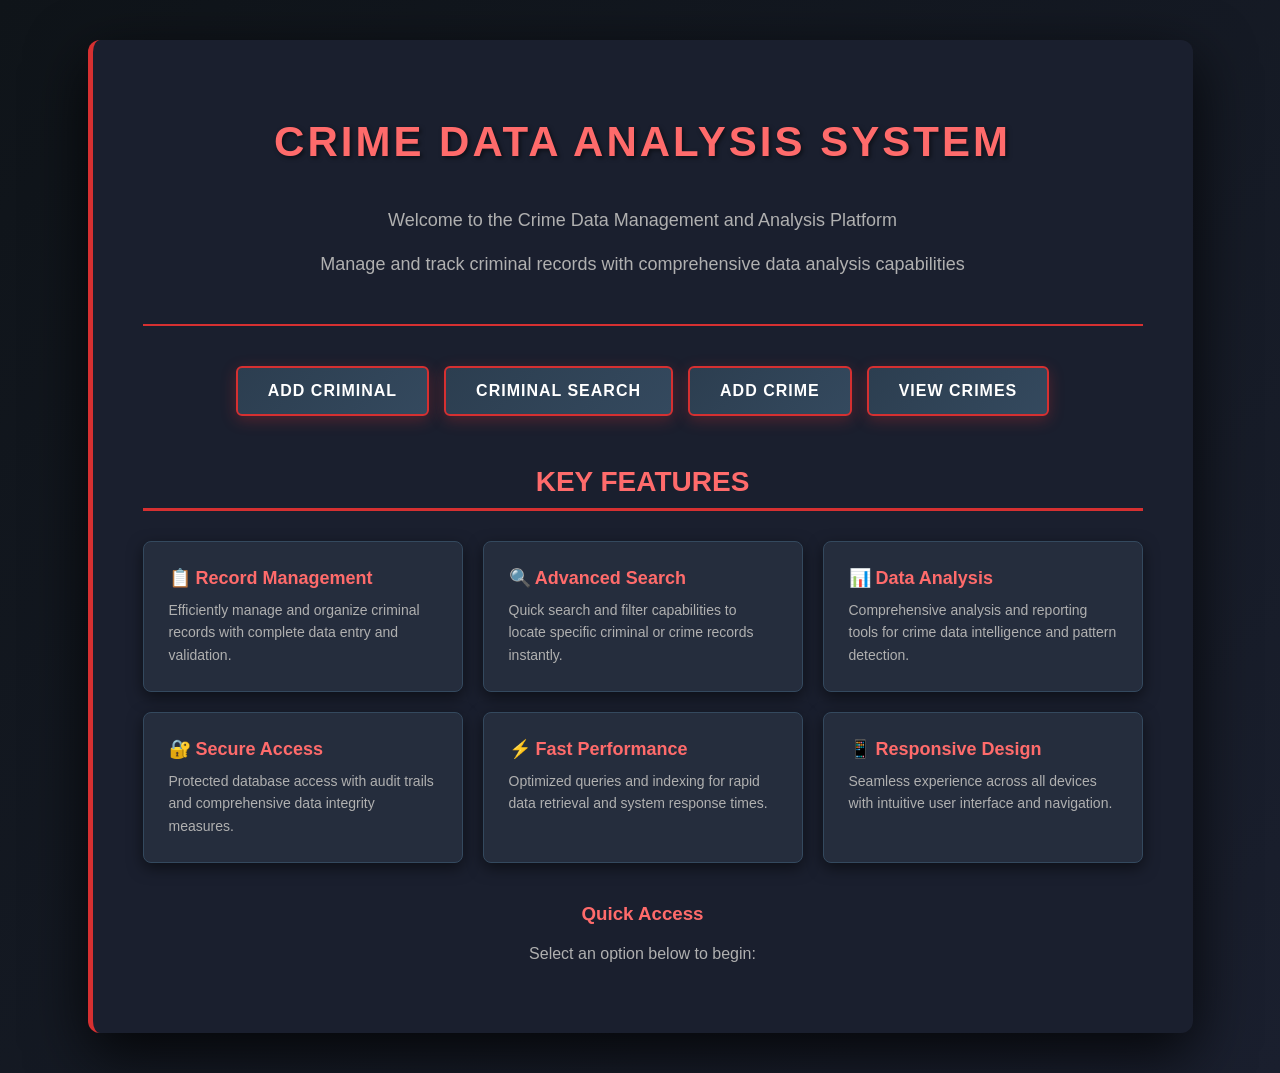
<file: templates/index.html>
<!DOCTYPE html>
<html>
<head>
<title>Crime Data Analysis System</title>
<link rel="stylesheet" href="/static/style.css">
<style>
    .welcome-section {
        text-align: center;
        margin-bottom: 40px;
        padding-bottom: 30px;
        border-bottom: 2px solid #d63031;
    }

    .welcome-section p {
        font-size: 18px;
        color: #b0b0b0;
        line-height: 1.6;
        margin: 15px 0;
    }

    .stats-container {
        display: grid;
        grid-template-columns: repeat(auto-fit, minmax(200px, 1fr));
        gap: 20px;
        margin: 40px 0;
    }

    .stat-card {
        background: #252d3d;
        border-left: 4px solid #d63031;
        padding: 25px;
        border-radius: 8px;
        text-align: center;
        box-shadow: 0 5px 15px rgba(0, 0, 0, 0.5);
        transition: all 0.3s ease;
    }

    .stat-card:hover {
        transform: translateY(-5px);
        box-shadow: 0 8px 25px rgba(214, 48, 49, 0.3);
    }

    .stat-number {
        font-size: 36px;
        color: #ff6b6b;
        font-weight: bold;
        margin: 10px 0;
    }

    .stat-label {
        color: #b0b0b0;
        font-size: 14px;
        text-transform: uppercase;
        letter-spacing: 1px;
    }

    .features-section {
        margin-top: 50px;
    }

    .features-section h2 {
        text-align: center;
        margin-bottom: 30px;
    }

    .feature-grid {
        display: grid;
        grid-template-columns: repeat(auto-fit, minmax(250px, 1fr));
        gap: 20px;
        margin-top: 20px;
    }

    .feature-card {
        background: #252d3d;
        padding: 25px;
        border-radius: 8px;
        border: 1px solid #34495e;
        box-shadow: 0 5px 15px rgba(0, 0, 0, 0.5);
        transition: all 0.3s ease;
    }

    .feature-card:hover {
        border-color: #d63031;
        box-shadow: 0 8px 25px rgba(214, 48, 49, 0.3);
    }

    .feature-title {
        color: #ff6b6b;
        font-size: 18px;
        font-weight: 600;
        margin-bottom: 10px;
    }

    .feature-desc {
        color: #b0b0b0;
        font-size: 14px;
        line-height: 1.6;
    }

    .quick-access {
        margin-top: 40px;
        text-align: center;
    }

    .quick-access h3 {
        color: #ff6b6b;
        margin-bottom: 20px;
    }
</style>
</head>
<body>

<div class="container">

<h1>CRIME DATA ANALYSIS SYSTEM</h1>

<div class="welcome-section">
    <p>Welcome to the Crime Data Management and Analysis Platform</p>
    <p>Manage and track criminal records with comprehensive data analysis capabilities</p>
</div>

<div class="nav">
    <a href="/criminal">Add Criminal</a>
    <a href="/criminals">Criminal Search</a>
    <a href="/crime">Add Crime</a>
    <a href="/crimes">View Crimes</a>
</div>


<div class="features-section">
    <h2>KEY FEATURES</h2>
    <div class="feature-grid">
        <div class="feature-card">
            <div class="feature-title">📋 Record Management</div>
            <div class="feature-desc">Efficiently manage and organize criminal records with complete data entry and validation.</div>
        </div>
        <div class="feature-card">
            <div class="feature-title">🔍 Advanced Search</div>
            <div class="feature-desc">Quick search and filter capabilities to locate specific criminal or crime records instantly.</div>
        </div>
        <div class="feature-card">
            <div class="feature-title">📊 Data Analysis</div>
            <div class="feature-desc">Comprehensive analysis and reporting tools for crime data intelligence and pattern detection.</div>
        </div>
        <div class="feature-card">
            <div class="feature-title">🔐 Secure Access</div>
            <div class="feature-desc">Protected database access with audit trails and comprehensive data integrity measures.</div>
        </div>
        <div class="feature-card">
            <div class="feature-title">⚡ Fast Performance</div>
            <div class="feature-desc">Optimized queries and indexing for rapid data retrieval and system response times.</div>
        </div>
        <div class="feature-card">
            <div class="feature-title">📱 Responsive Design</div>
            <div class="feature-desc">Seamless experience across all devices with intuitive user interface and navigation.</div>
        </div>
    </div>
</div>

<div class="quick-access">
    <h3>Quick Access</h3>
    <p style="color: #b0b0b0; margin-bottom: 20px;">Select an option below to begin:</p>
</div>

</div>
</body>
</html>
</file>
<file: static/style.css>
/* ==========================
   CRIME DATA ANALYSIS SYSTEM
   ========================== */

body {
    font-family: 'Segoe UI', Tahoma, Geneva, Verdana, sans-serif;
    background: linear-gradient(135deg, #0f1419 0%, #1a1f2e 100%);
    color: #e0e0e0;
    margin: 0;
    padding: 40px 20px;
    min-height: 100vh;
}

.container {
    max-width: 1000px;
    margin: auto;
    background: #1a1f2e;
    padding: 50px;
    border-radius: 12px;
    box-shadow: 0 20px 60px rgba(0, 0, 0, 0.8);
    border-left: 5px solid #d63031;
}

/* Title */

h1 {
    text-align: center;
    font-size: 42px;
    letter-spacing: 3px;
    margin-bottom: 40px;
    color: #ff6b6b;
    text-shadow: 2px 2px 4px rgba(0, 0, 0, 0.5);
    font-weight: bold;
    text-transform: uppercase;
}

/* Subheadings */

h2 {
    font-size: 28px;
    margin-bottom: 20px;
    color: #ff6b6b;
    border-bottom: 3px solid #d63031;
    padding-bottom: 10px;
}

/* Navigation */

.nav {
    text-align: center;
    margin-top: 30px;
    display: flex;
    flex-wrap: wrap;
    justify-content: center;
    gap: 15px;
}

.nav a {
    text-decoration: none;
    color: white;
    background: linear-gradient(135deg, #2c3e50 0%, #34495e 100%);
    border: 2px solid #d63031;
    padding: 14px 30px;
    margin: 0;
    display: inline-block;
    transition: all 0.3s ease;
    border-radius: 6px;
    font-weight: 600;
    box-shadow: 0 4px 15px rgba(214, 48, 49, 0.3);
    text-transform: uppercase;
    letter-spacing: 1px;
}

.nav a:hover {
    background: #d63031;
    border-color: #ff6b6b;
    transform: translateY(-3px);
    box-shadow: 0 8px 25px rgba(214, 48, 49, 0.6);
}

/* Forms */

form {
    width: 100%;
    max-width: 500px;
    margin: auto;
    background: #252d3d;
    padding: 30px;
    border-radius: 10px;
    box-shadow: 0 5px 15px rgba(0, 0, 0, 0.5);
    border: 1px solid #d63031;
}

input {
    width: 100%;
    padding: 12px 15px;
    margin-top: 8px;
    margin-bottom: 25px;
    border: 2px solid #34495e;
    border-radius: 6px;
    font-size: 16px;
    transition: all 0.3s ease;
    box-sizing: border-box;
    background: #1a1f2e;
    color: #e0e0e0;
}

input:focus {
    outline: none;
    border-color: #d63031;
    box-shadow: 0 0 12px rgba(214, 48, 49, 0.5);
    background-color: #252d3d;
}

button {
    background: linear-gradient(135deg, #d63031 0%, #c23030 100%);
    color: white;
    border: none;
    padding: 14px 35px;
    cursor: pointer;
    font-size: 16px;
    border-radius: 6px;
    font-weight: 600;
    width: 100%;
    transition: all 0.3s ease;
    box-shadow: 0 4px 15px rgba(214, 48, 49, 0.5);
    text-transform: uppercase;
    letter-spacing: 1px;
}

button:hover {
    transform: translateY(-2px);
    box-shadow: 0 6px 25px rgba(214, 48, 49, 0.8);
}

button:active {
    transform: translateY(0);
}

/* Tables */

table {
    width: 100%;
    border-collapse: collapse;
    margin-top: 30px;
    background: #1a1f2e;
    border-radius: 8px;
    overflow: hidden;
    box-shadow: 0 5px 15px rgba(0, 0, 0, 0.5);
    border: 1px solid #34495e;
}

table th {
    background: linear-gradient(135deg, #2c3e50 0%, #34495e 100%);
    color: #ff6b6b;
    padding: 15px;
    text-align: left;
    font-weight: 600;
    border-bottom: 3px solid #d63031;
    text-transform: uppercase;
    letter-spacing: 1px;
}

table td {
    border: 1px solid #34495e;
    padding: 15px;
    text-align: center;
    transition: all 0.3s ease;
    color: #e0e0e0;
}

table tr:hover {
    background-color: #2c3e50;
    box-shadow: inset 0 2px 8px rgba(214, 48, 49, 0.2);
}

table tr:nth-child(even) {
    background-color: #252d3d;
}

/* Cards */

.card {
    border: none;
    padding: 25px;
    margin-top: 20px;
    border-radius: 10px;
    background: #252d3d;
    box-shadow: 0 5px 15px rgba(0, 0, 0, 0.5);
    transition: all 0.3s ease;
    border-left: 4px solid #d63031;
}

.card:hover {
    box-shadow: 0 8px 25px rgba(214, 48, 49, 0.3);
    transform: translateY(-3px);
}

/* Footer */

footer {
    text-align: center;
    margin-top: 50px;
    color: #999;
    font-size: 14px;
}
</file>
